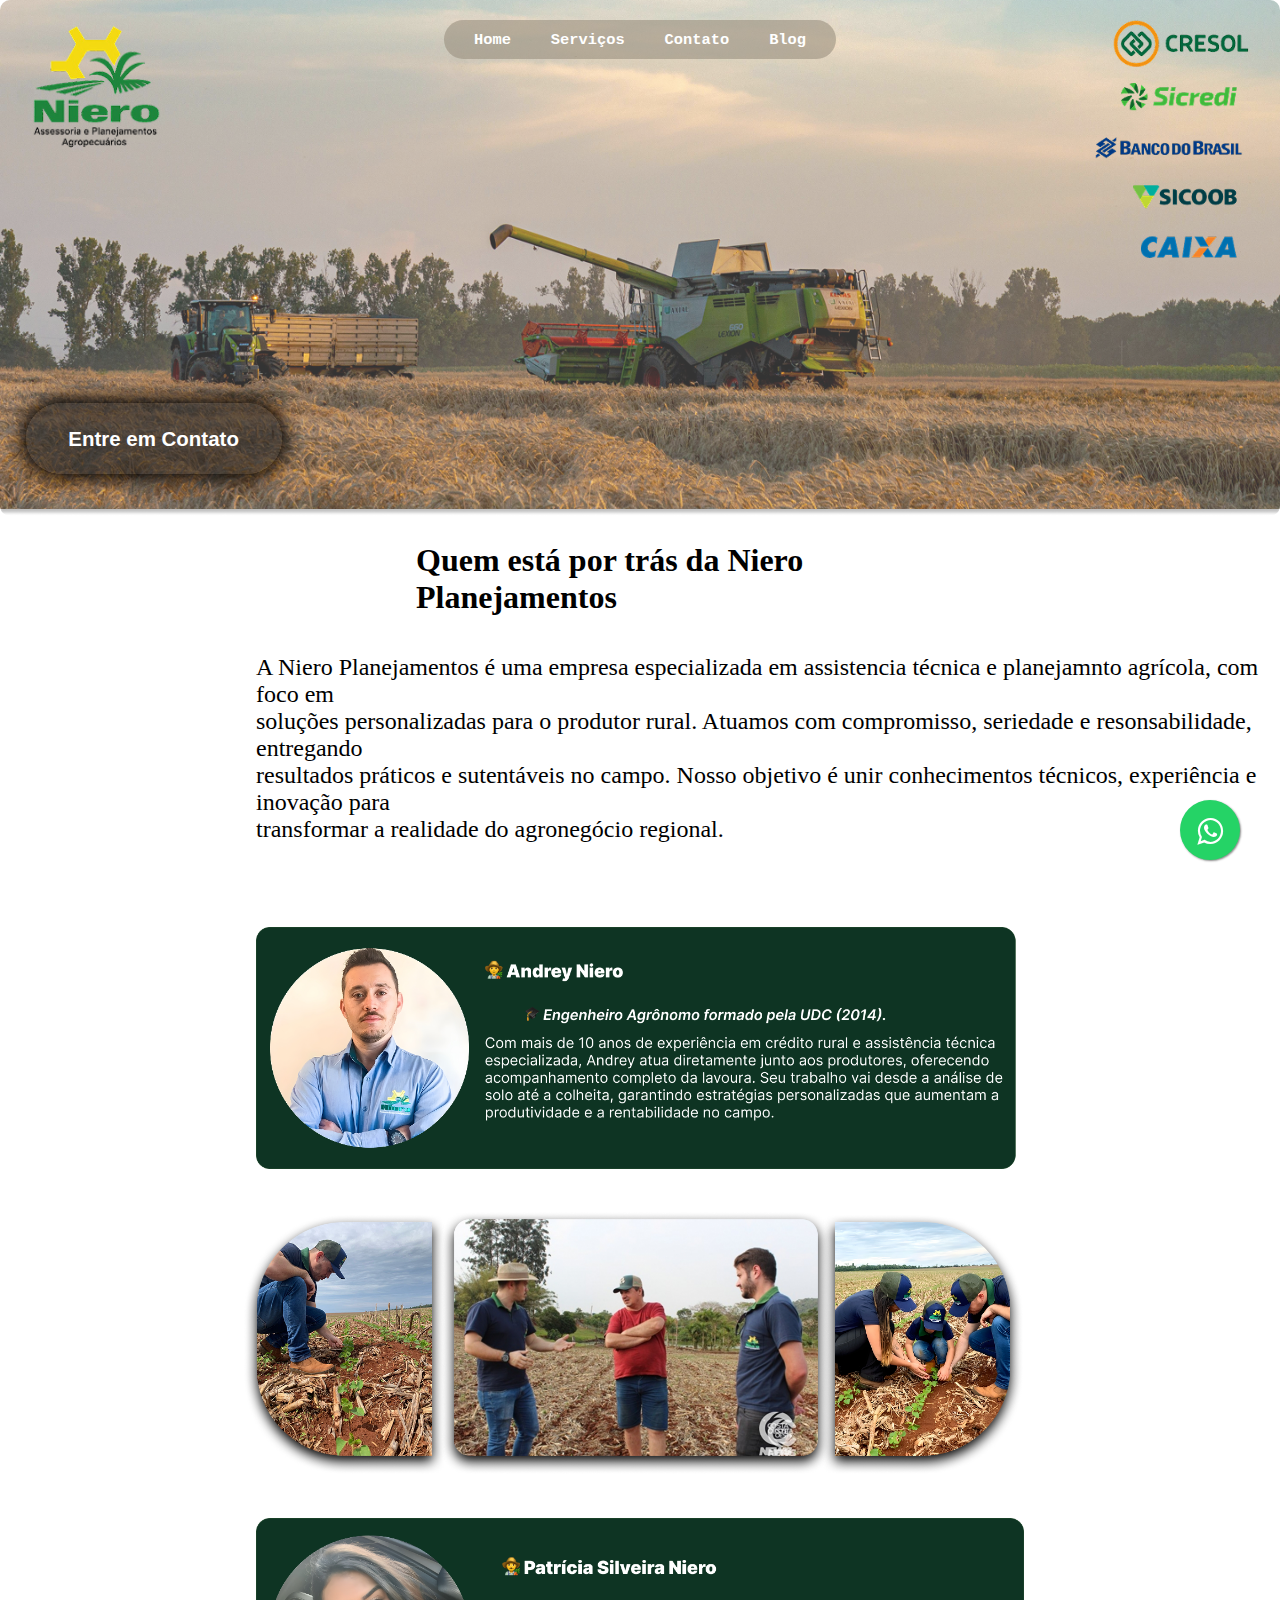
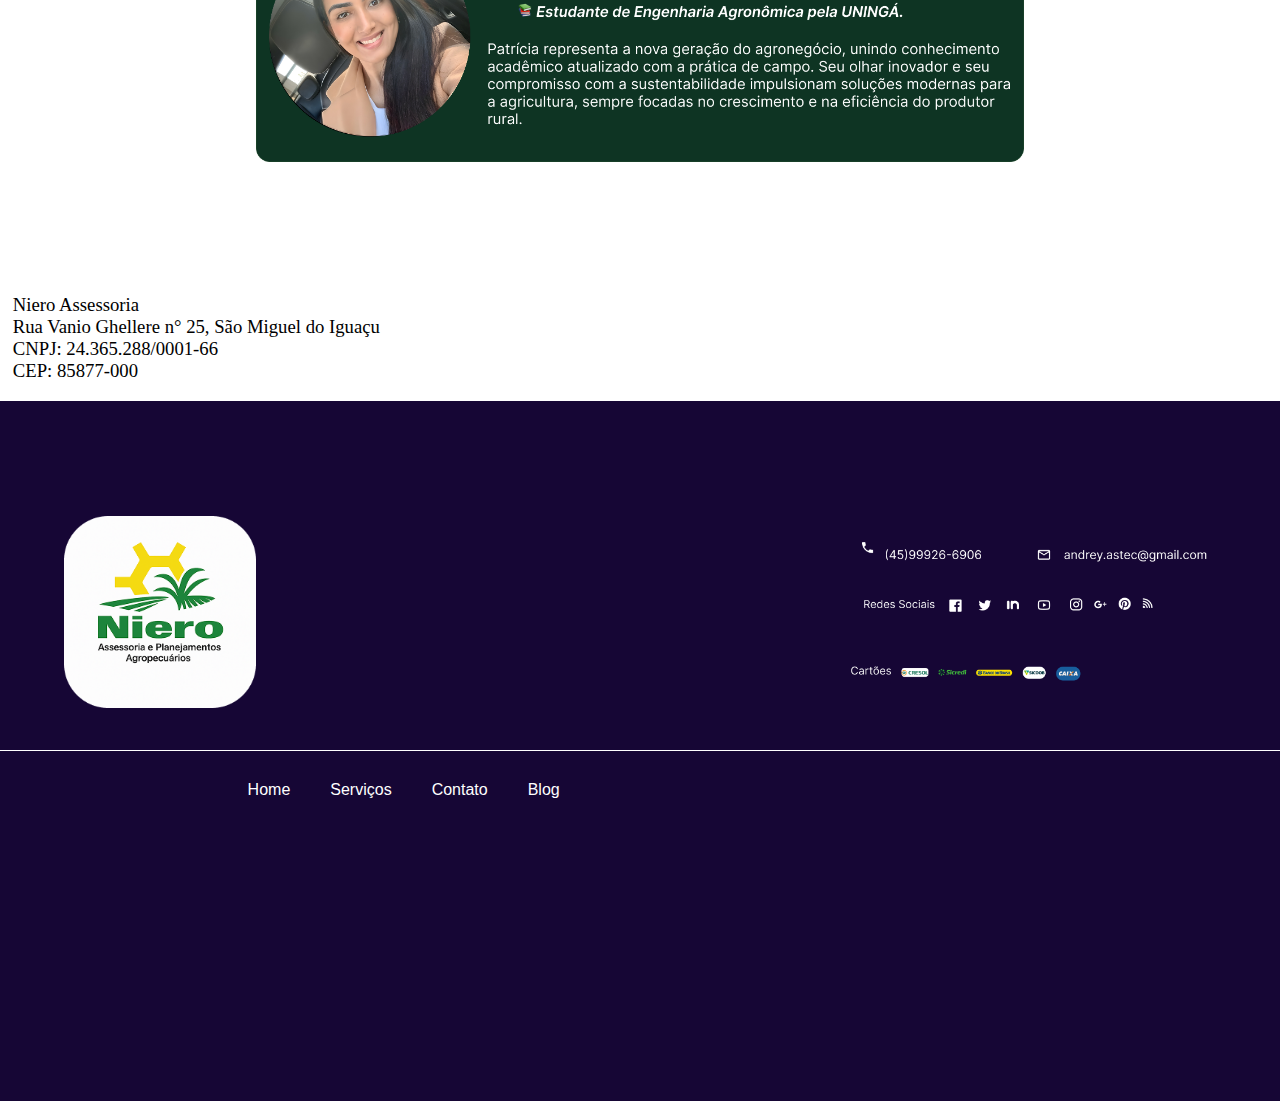
<file: NIERO ASSESSORIA/_niero-html/blog.html>
<!DOCTYPE html>
<html lang="en">
<head>
    <meta charset="UTF-8">
    <meta name="viewport" content="width=device-width, initial-scale=1.0">
    <title>Niero Assessoria - Blog</title>
    <link rel="stylesheet" href="style.css">
    <link rel="stylesheet" href="https://cdnjs.cloudflare.com/ajax/libs/font-awesome/4.5.0/css/font-awesome.min.css">
</head>

<body>

    <a class="btn-whatsapp" href="https://wa.me/5545999266906" target="_blank">
      <i class="fa fa-whatsapp"></i>
    </a>

    <header>
        <img id="imagemTopo" src="ImagemPrincipalTopo.png" alt="Imagem do Topo Paisagem">      
        <img id="nieroLogo" src="NieroLogo.png" alt="Logo da Niero Assessoria">
        <img id="marcasHome" src="marcasHome.png" alt="Cresol, Sicredi, Banco do Brasil, Sicoob e Caixa">

        <button id="contatoButton" onclick="location.href='contato.html'"><h1>Entre em Contato</h1></button>
    </header>

    <nav id="navPrincipal">
        <ul>
            <li><a href="home.html">Home</a></li>
            <li><a href="servicos.html">Serviços</a></li>
            <li><a href="contato.html">Contato</a></li>
            <li><a href="blog.html">Blog</a></li>
        </ul>
    </nav>

    <h1 id="blogTitleCentro"> Quem está por trás da Niero Planejamentos </h1>

    <h2 id="blogText1"> A Niero Planejamentos é uma empresa especializada em assistencia 
        técnica e planejamnto agrícola, com foco em <br> soluções personalizadas 
        para o produtor rural. Atuamos com compromisso, seriedade e 
        resonsabilidade, entregando <br> resultados práticos e sutentáveis no 
        campo. Nosso objetivo é unir conhecimentos técnicos, experiência e 
        inovação para <br> transformar a realidade do agronegócio regional.</h2>

    <img src="AndreyRef.png" alt="Andrey Niero" id="andreyRef">

    <img src="blogImgs.png" alt="imagens do Blog" id="blogImgs">

    <img src="patriciaRef.png" alt="Patricia Niero" id="patriciaRef">

    <h3 id="preRodape"> Niero Assessoria <br>
        Rua Vanio Ghellere n° 25, São Miguel do Iguaçu <br>
        CNPJ: 24.365.288/0001-66 <br>
        CEP: 85877-000
    </h3>

    

    <footer>
        <img id="nieroFooter" src="nieroFooter.png" alt="Logo Niero do Rodapé">
        <img src="rodapeinfo.png" alt="informações do rodapé" id="infoRodape">
        <div id="decRodape2"></div>

        <nav id="navRodape">
            <ul>
                <li><a href="home.html">Home</a></li>
                <li><a href="servicos.html">Serviços</a></li>
                <li><a href="contato.html">Contato</a></li>
                <li><a href="blog.html">Blog</a></li>
            </ul>
        </nav>
    </footer>
    
</body>

</html>
</file>
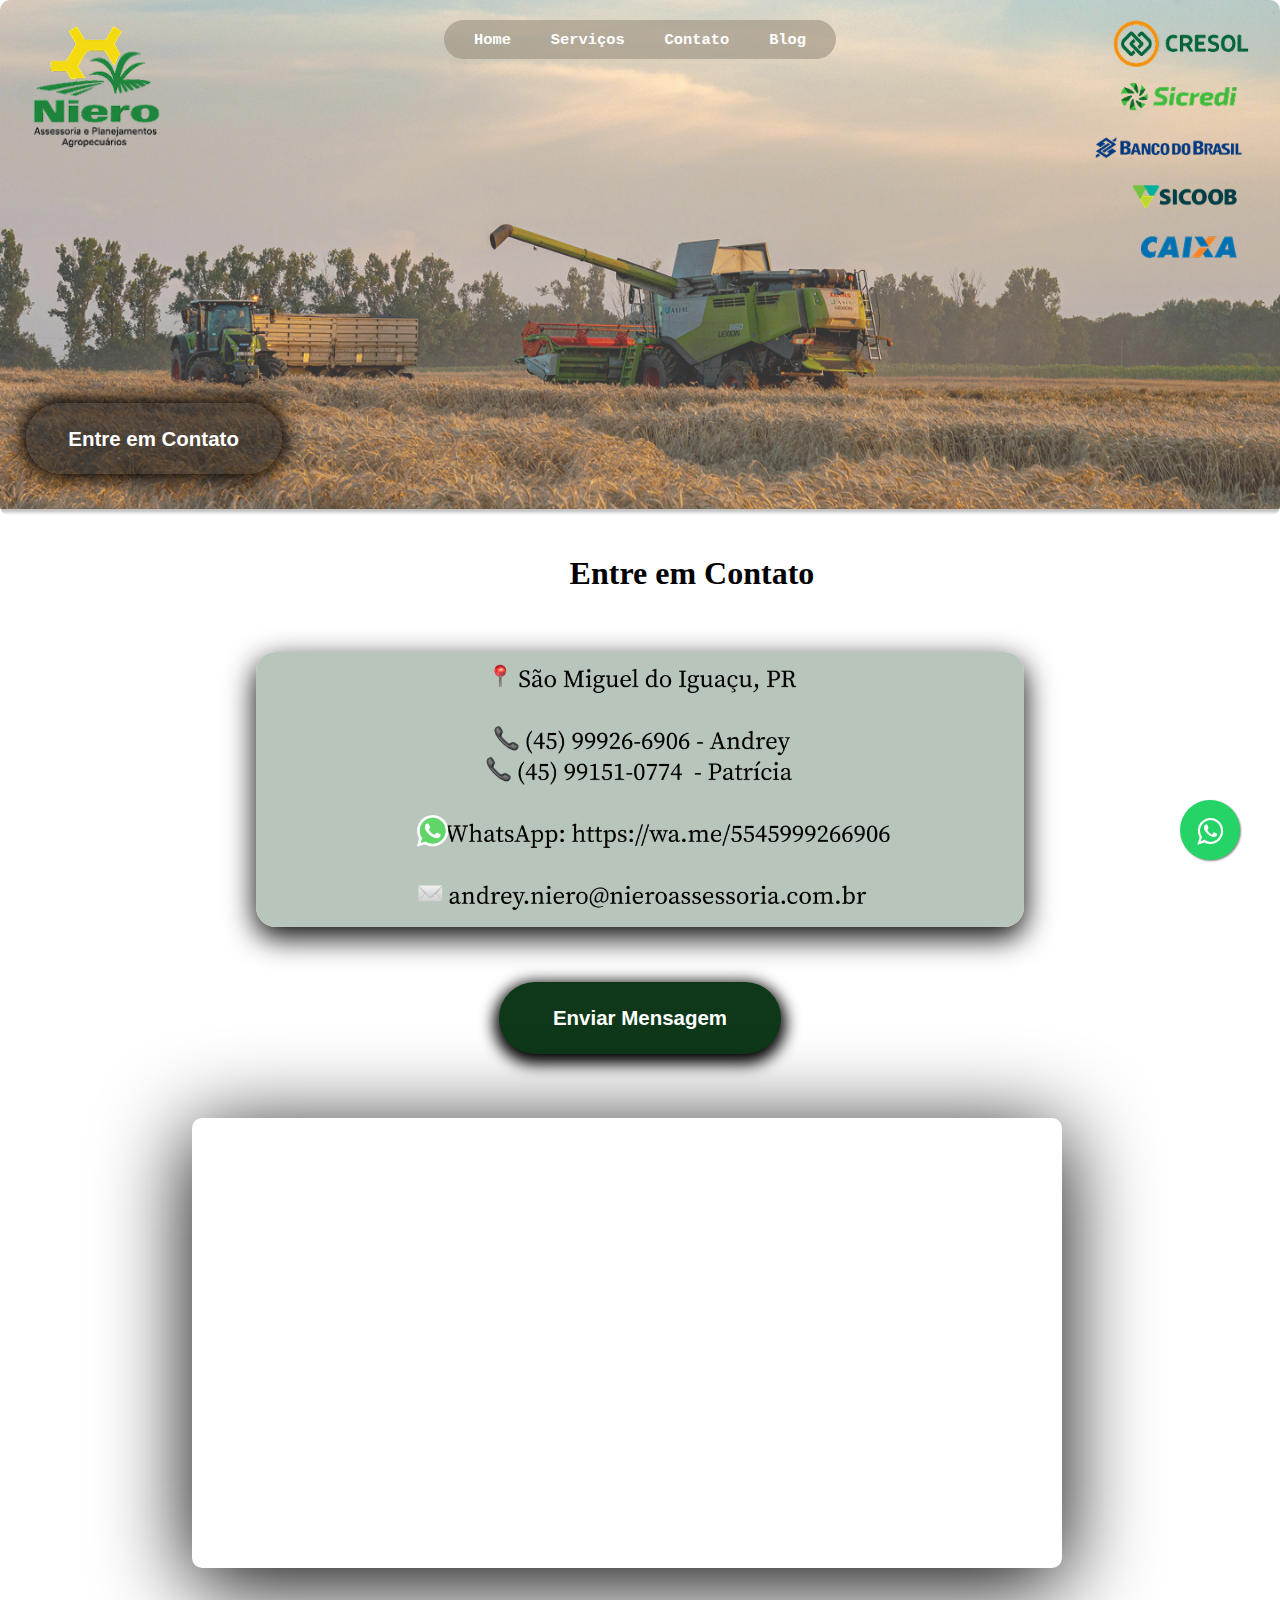
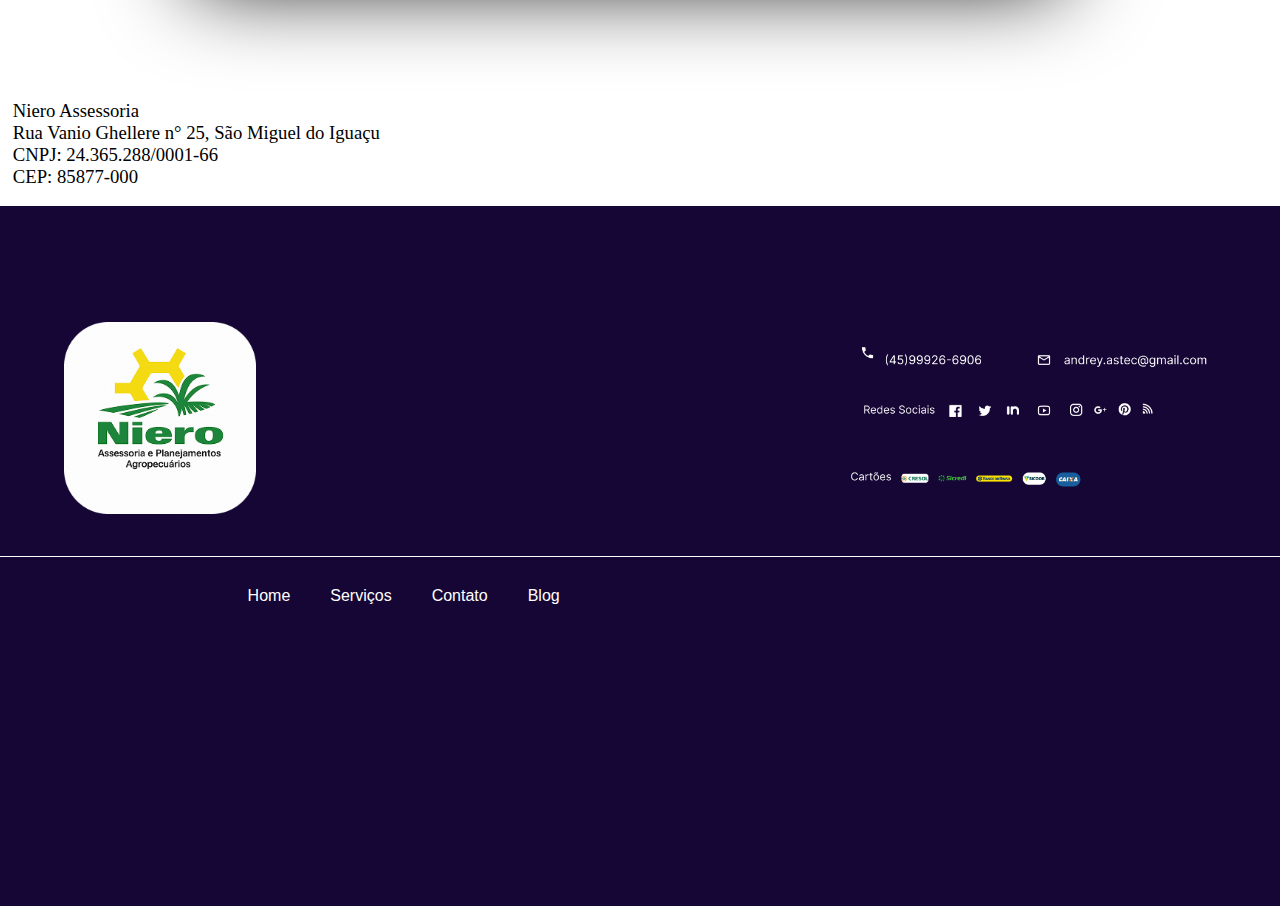
<file: NIERO ASSESSORIA/_niero-html/contato.html>
<!DOCTYPE html>
<html lang="en">
<head>
    <meta charset="UTF-8">
    <meta name="viewport" content="width=device-width, initial-scale=1.0">
    <title>Niero Assessoria - Contato</title>
    <link rel="stylesheet" href="style.css">
    <link rel="stylesheet" href="https://cdnjs.cloudflare.com/ajax/libs/font-awesome/4.5.0/css/font-awesome.min.css">
</head>

<body>

    <a class="btn-whatsapp" href="https://wa.me/5545999266906" target="_blank">
      <i class="fa fa-whatsapp"></i>
    </a>

    <header>
        <img id="imagemTopo" src="ImagemPrincipalTopo.png" alt="Imagem do Topo Paisagem">      
        <img id="nieroLogo" src="NieroLogo.png" alt="Logo da Niero Assessoria">
        <img id="marcasHome" src="marcasHome.png" alt="Cresol, Sicredi, Banco do Brasil, Sicoob e Caixa">

        <button id="contatoButton" onclick="location.href='contato.html'"><h1>Entre em Contato</h1></button>
    </header>

    <nav id="navPrincipal">
        <ul>
            <li><a href="home.html">Home</a></li>
            <li><a href="servicos.html">Serviços</a></li>
            <li><a href="contato.html">Contato</a></li>
            <li><a href="blog.html">Blog</a></li>
        </ul>
    </nav>

    <h1 id="contatoTitleCentro"> Entre em Contato </h1>

    <img src="contatoImg.png" alt="informações de contato" id="contatoImg">

    <button id="entreEmContatoButton" onclick="location.href='https://wa.me/5545999266906'"><h1> Enviar Mensagem </h1></button>

    <div id="mapaNiero">
        <iframe src="https://www.google.com/maps/embed?pb=!1m18!1m12!1m3!1d3605.77577642908!2d-54.24346311274547!3d-25.345304071816674!2m3!1f0!2f0!3f0!3m2!1i1024!2i768!4f13.1!3m3!1m2!1s0x94f6af29ee744349%3A0x6d9b0ea0b86ce0ad!2sNiero%20Assessoria%20e%20Planejamentos%20Agropecu%C3%A1rios!5e0!3m2!1spt-BR!2sbr!4v1750720378041!5m2!1spt-BR!2sbr" width="600" height="450" style="border:0;" allowfullscreen="" loading="lazy" referrerpolicy="no-referrer-when-downgrade"></iframe>
    </div>



    <h3 id="preRodape"> Niero Assessoria <br>
        Rua Vanio Ghellere n° 25, São Miguel do Iguaçu <br>
        CNPJ: 24.365.288/0001-66 <br>
        CEP: 85877-000
    </h3>

    <footer>
        <img id="nieroFooter" src="nieroFooter.png" alt="Logo Niero do Rodapé">
        <img src="rodapeinfo.png" alt="informações do rodapé" id="infoRodape">
        <div id="decRodape2"></div>

        <nav id="navRodape">
            <ul>
                <li><a href="home.html">Home</a></li>
                <li><a href="servicos.html">Serviços</a></li>
                <li><a href="contato.html">Contato</a></li>
                <li><a href="blog.html">Blog</a></li>
            </ul>
        </nav>
    </footer>
    
</body>

</html>
</file>
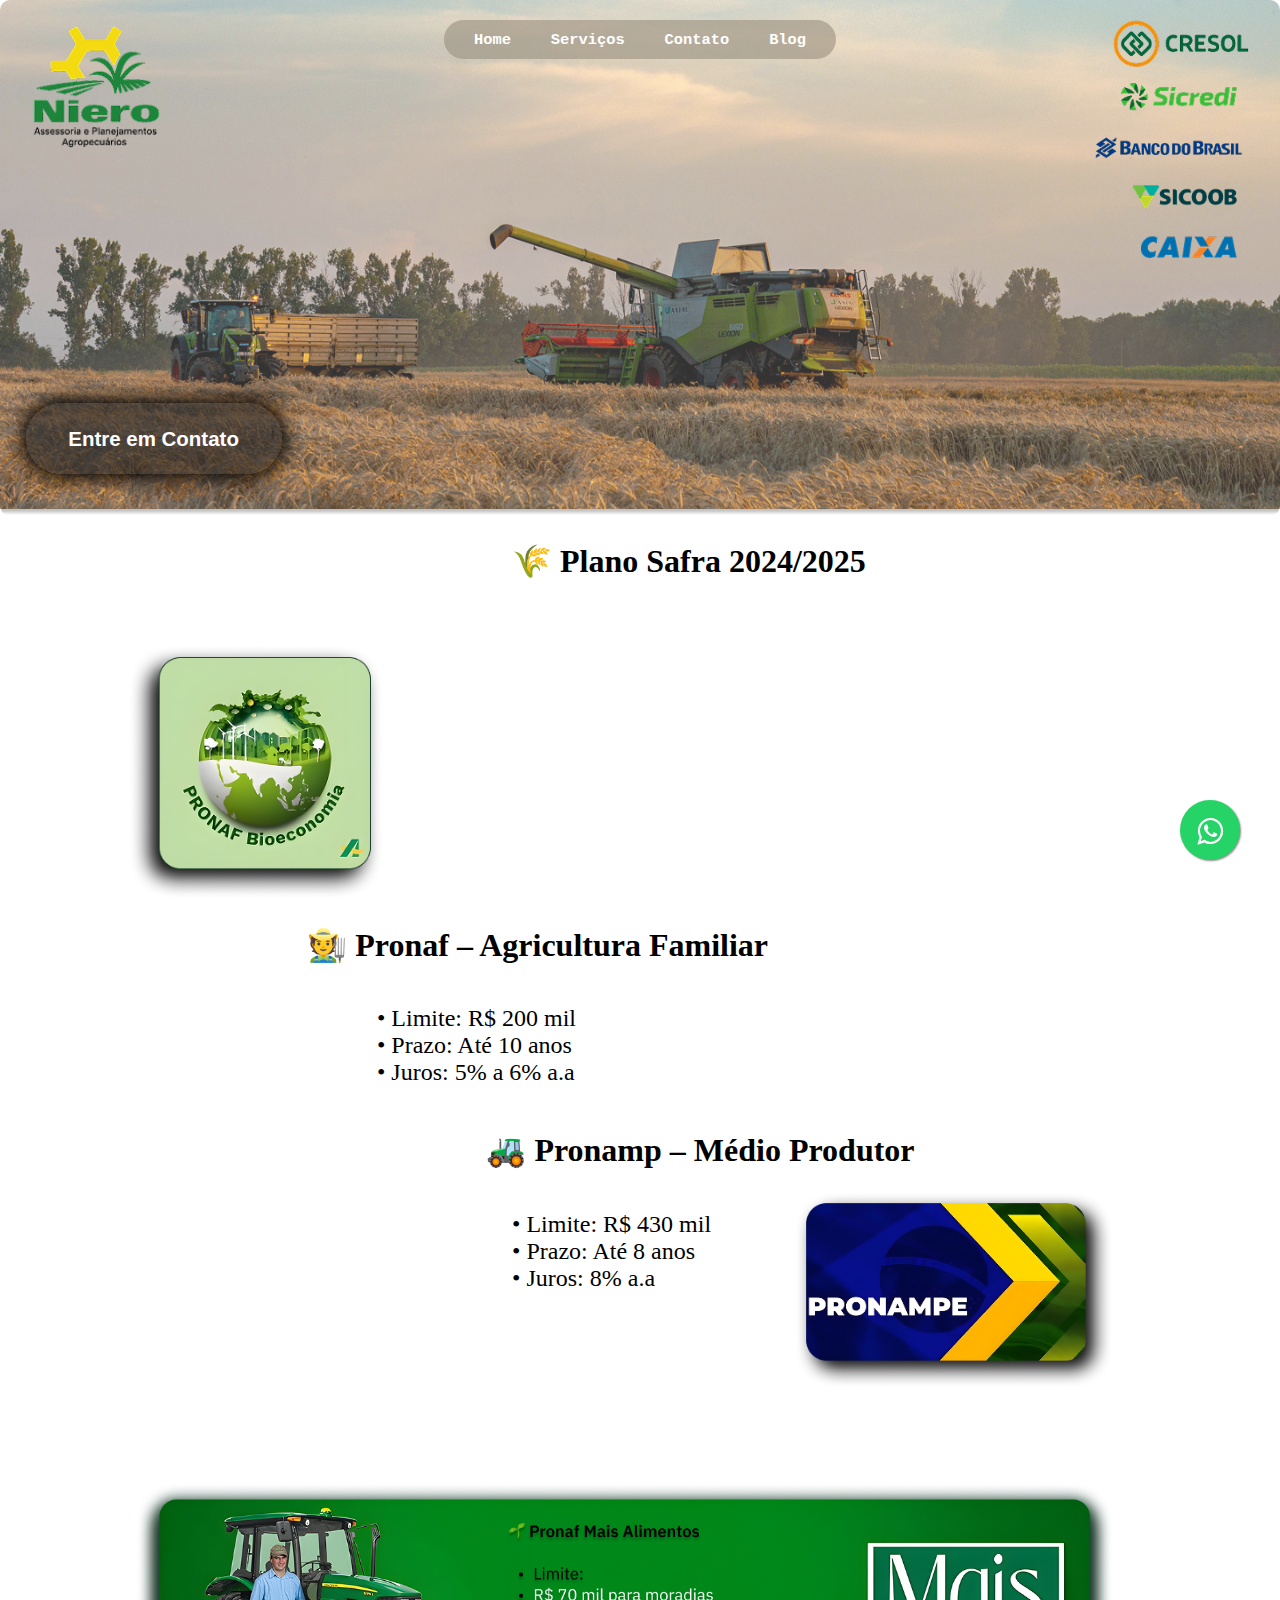
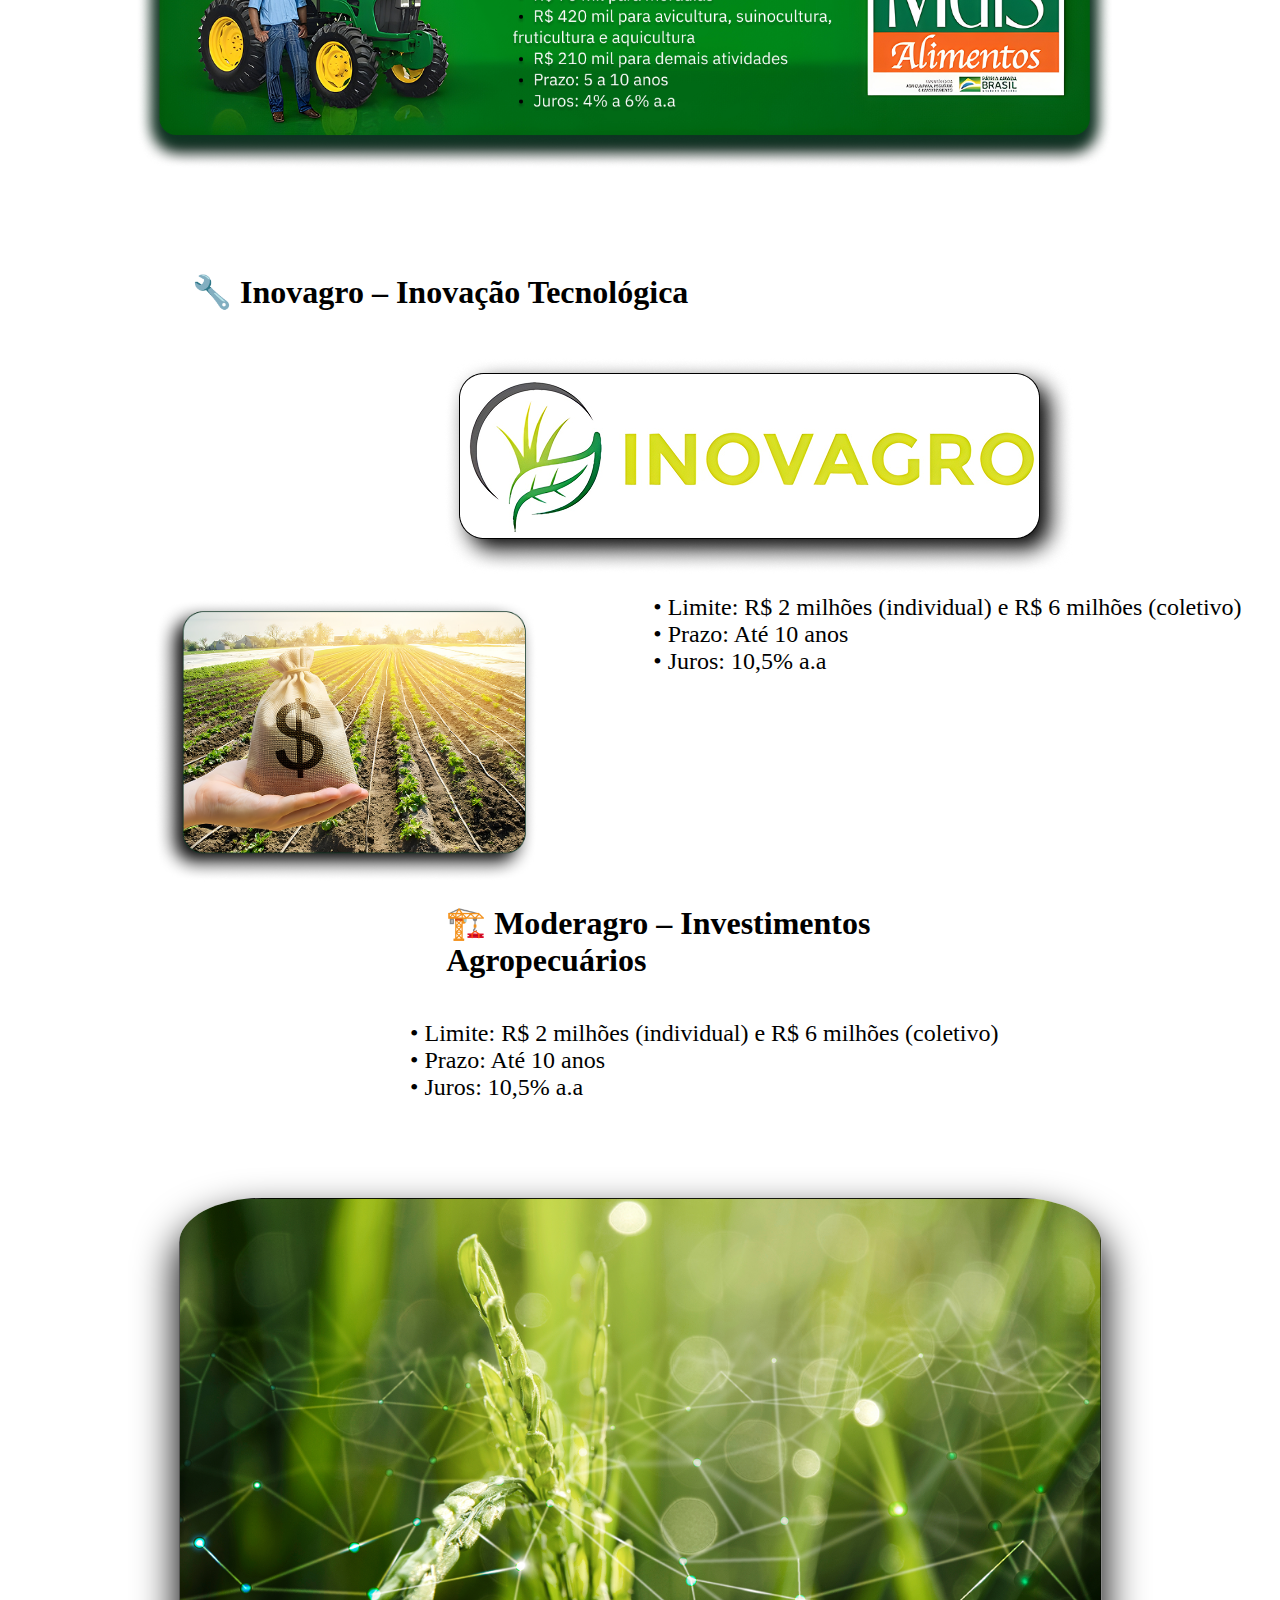
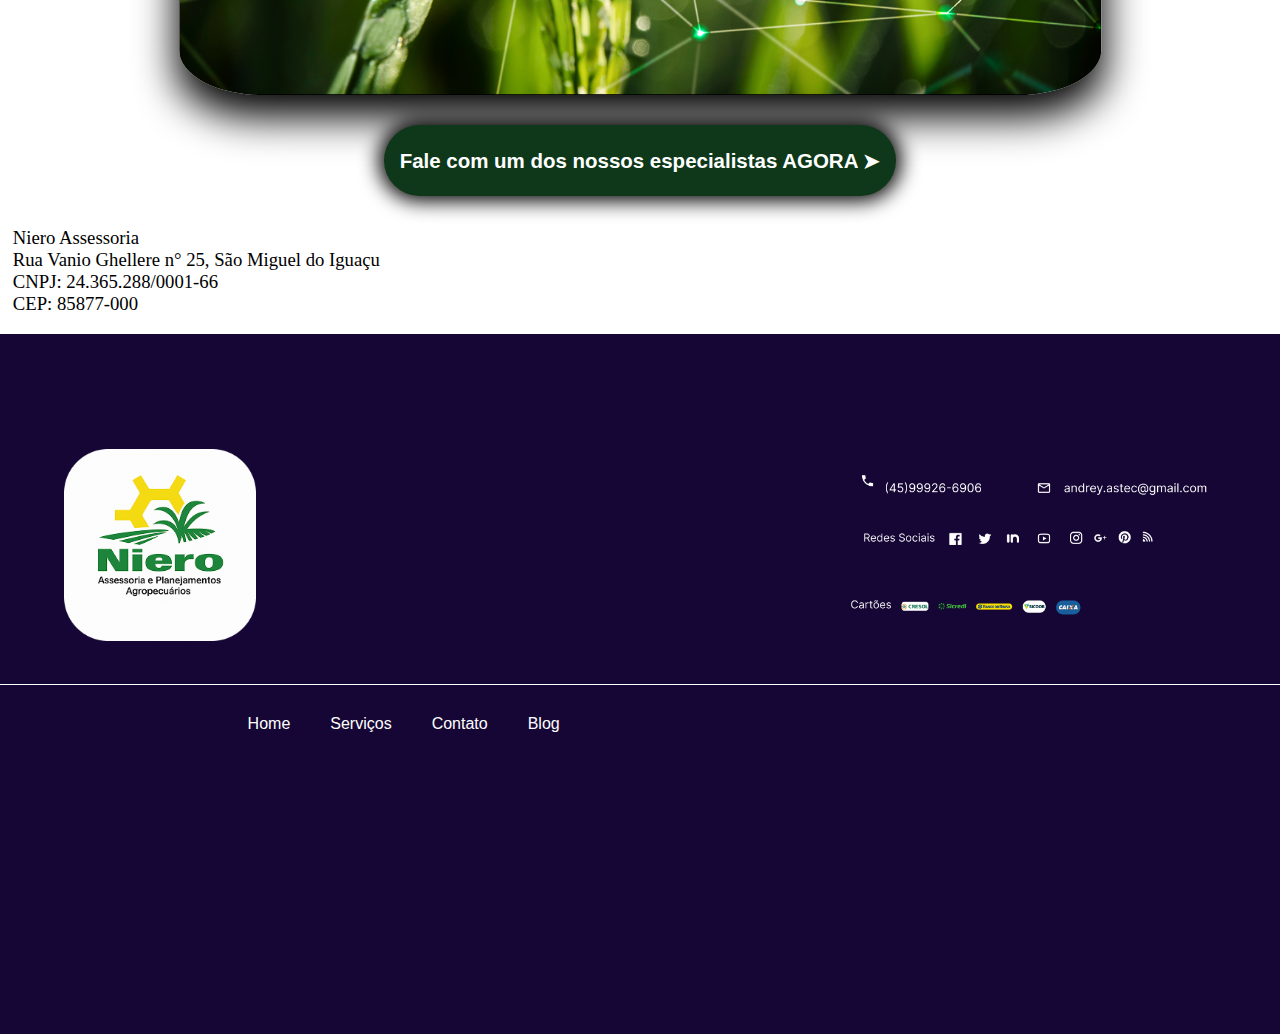
<file: NIERO ASSESSORIA/_niero-html/servicos.html>
<!DOCTYPE html>
<html lang="en">
<head>
    <meta charset="UTF-8">
    <meta name="viewport" content="width=device-width, initial-scale=1.0">
    <title>Niero Assessoria - Serviços</title>
    <link rel="stylesheet" href="style.css">
    <link rel="stylesheet" href="https://cdnjs.cloudflare.com/ajax/libs/font-awesome/4.5.0/css/font-awesome.min.css">
</head>

<body>

    <a class="btn-whatsapp" href="https://wa.me/5545999266906" target="_blank">
      <i class="fa fa-whatsapp"></i>
    </a>

    <header>
        <img id="imagemTopo" src="ImagemPrincipalTopo.png" alt="Imagem do Topo Paisagem">      
        <img id="nieroLogo" src="NieroLogo.png" alt="Logo da Niero Assessoria">
        <img id="marcasHome" src="marcasHome.png" alt="Cresol, Sicredi, Banco do Brasil, Sicoob e Caixa">

        <button id="contatoButton" onclick="location.href='contato.html'"><h1>Entre em Contato</h1></button>
    </header>

    <nav id="navPrincipal">
        <ul>
            <li><a href="home.html">Home</a></li>
            <li><a href="servicos.html">Serviços</a></li>
            <li><a href="contato.html">Contato</a></li>
            <li><a href="blog.html">Blog</a></li>
        </ul>
    </nav>

    <h1 id="servicosTitleCentro"> 🌾 Plano Safra 2024/2025 </h1>

    <div id="servicosDiv1"> 
        <img src="BlocoServicos1.png" alt="Imagem pronaf" id="servicosImg1">
        <h1 id="servicosTitle1"> 🧑‍🌾 Pronaf – Agricultura Familiar </h1>
        <h2 id="servicosText1"> • Limite: R$ 200 mil <br>
            • Prazo: Até 10 anos <br>
            • Juros: 5% a 6% a.a <br> </h2>
    </div>

    <div id="servicosDiv2">

        <h1 id="servicosTitle2"> 🚜 Pronamp – Médio Produtor </h1>
        <img src="BlocoServicos2.png" alt="Imagem Pronamp" id="servicosImg2">
        
        <h2 id="servicosText2">  • Limite: R$ 430 mil <br>
           • Prazo: Até 8 anos <br>
           • Juros: 8% a.a <br>
        </h2>
    </div>

    <img src="BlocoServicos3.png" alt="Imagem Servicos Pronaf" id="servicosImg3">

    <div id="servicosDiv3">

        <h1 id="servicosTitle3">
            🔧 Inovagro – Inovação Tecnológica    
        </h1>

        <img src="BlocoServicos4.png" alt="Inovagro" id="servicosImg4">

        <h2 id="servicosText3"> • Limite: R$ 2 milhões (individual) e R$ 6 milhões (coletivo) <br>
            • Prazo: Até 10 anos <br>
            • Juros: 10,5% a.a </h2>
    </div>

    <div id="servicosDiv4">

        <img src="BlocoServicos5.png" alt="moderagro" id="servicosImg5">
        <h1 id="servicosTitle4"> 🏗️ Moderagro – Investimentos <br> Agropecuários </h1>

        <h2 id="servicosText4"> • Limite: R$ 2 milhões (individual) e R$ 6 milhões (coletivo)
             <br> • Prazo: Até 10 anos
             <br> • Juros: 10,5% a.a </h2>
    </div>

    <img src="BlocoServicos6.png" alt="imagem Natureza" id="servicosImg6">
    <button id="servicoButton" onclick="location.href='contato.html'"><h1> Fale com um dos nossos especialistas AGORA ➤ </h1></button>

    <h3 id="preRodape"> Niero Assessoria <br>
        Rua Vanio Ghellere n° 25, São Miguel do Iguaçu <br>
        CNPJ: 24.365.288/0001-66 <br>
        CEP: 85877-000
    </h3>  

    <footer>
        <img id="nieroFooter" src="nieroFooter.png" alt="Logo Niero do Rodapé">
        <img src="rodapeinfo.png" alt="informações do rodapé" id="infoRodape">
        <div id="decRodape2"></div>

        <nav id="navRodape">
            <ul>
                <li><a href="home.html">Home</a></li>
                <li><a href="servicos.html">Serviços</a></li>
                <li><a href="contato.html">Contato</a></li>
                <li><a href="blog.html">Blog</a></li>
            </ul>
        </nav>
    </footer>
    
</body>

</html>
</file>
<file: NIERO ASSESSORIA/_niero-html/style.css>
header {
    position: relative;
    width: 100%;
}

body {
    margin: 0;
    padding: 0;
}

.btn-whatsapp {
    position: fixed;
    width: 60px;
    height: 60px;
    bottom: 40px;
    right: 40px;
    background-color: #25d366;
    color: #fff;
    border-radius: 50px;
    text-align: center;
    font-size: 30px;
    box-shadow: 1px 1px 2px #888;
    z-index: 1000;
}

.fa-whatsapp {
    margin-top: 16px;
}



#contatoButton {
    position: absolute;
    top: 78%;
    margin-left: 2%;
    border-radius: 40px;
    padding: 10px;
    width: 20%;
    background-color: rgba(32, 32, 31, 0.6);
    color: white;
    font-family: Arial, Helvetica, sans-serif;
    font-weight: bold;
    font-size: 0.8vw;
    cursor: pointer;
    box-shadow: black 0px 0px 20px 5px;
    transition-duration: 0.5s;
    border: none;
    text-decoration: none;
}

#homeDiv1 {
    position: relative;
    margin-top: 2%;
    margin-left: 15%;
    margin-right: 5%;
    margin-bottom: 3%;
}

#homeTitle1 {
    float: left;
}

#homeText1 {
    font-weight: 100;
}

#homeImg1 {
    width: 40%;
    margin-right: 13%;
    float: right;
}

#homeDiv2 {
    position: relative;
    margin-top: 10%;
    margin-left: 15%;
}

#homeImg2 {
    width: 30%;
    float: left; ;
}

#homeTitle2 {
    float: right;
    margin-right: 49%;
}

#homeText2 {
    font-weight: 100;
    margin-right: 30%;
    float: right;
}

#paisagemHome {
    width: 60%;
    margin-top: 8%;
    margin-left: 20%;
    border-radius: 2%;
    box-shadow: black 0px 20px 40px 2px;
}

#ilustracoesHome {
    width: 50%;
    margin-left: 25%;
    margin-top: 10%;
}

#contatoButton:hover {
    background-color: rgb(0, 0, 0);
}


#imagemTopo {
    width: 100%;
    height: auto;
    display: block;
    border-radius: 10px;
}

#nieroLogo {
    position: absolute;
    top: 0;
    width: 15%;
}

#marcasHome {
    position: absolute;
    top: 0;
    right: 0;
    margin-right: 25px;
    width: 13%;
}

#navPrincipal {
    position: absolute;
    top: 0;
    left: 50%; 
    transform: translateX(-50%); 
    background-color: rgba(153, 143, 127, 0.6);
    padding: 10px 20px;
    border-radius: 50px;
    margin-top: 20px;
    font-size: 1.2vw;
}

#navPrincipal li {
    display: inline;
}

#navPrincipal ul {
    list-style: none;
    margin: 0;
    padding: 0;
    display: flex;
    gap: 20px;
}

#navPrincipal a {
    color: #fff;
    text-decoration: none;
    font-weight: bold;
    font-family: 'Courier New', Courier, monospace;
    padding: 10px;
    border-radius: 50px;
    transition-duration: 0.5s;
}

#navPrincipal a:hover {
    background-color: rgb(126, 123, 114);
}

#servicosTitleCentro {
    margin-left: 60%;
    transform: translateX(-50%);
    margin-top: 2%;
}

#servicosDiv1 {
    margin-top: 5%;
}

#servicosDiv2 {
    margin-top: 26%;
}

#servicosImg1 {
    float: left;
    margin-left: 10%; 
    width: 20%;
}

#servicosTitle1 {
    float: right;
    margin-right: 40%;
    margin-top: 2%;
}

#servicosText1 {
    float: right;
    margin-right: 55%;
    font-weight: 100;
}

#servicosTitle2 {
    float: left;
    margin-left: 38%;
    margin-top: 2%;
}

#servicosImg2 {
    float: right;
    width: 25%;
    margin-right: 13%;
}

#servicosText2 {
    font-weight: 100;
    float: left;
    margin-left: 40%;
}

#servicosImg3 {
    margin-left: 10%;
    margin-top: 7%;
    width: 77%;
}

#servicosDiv3 {
    margin-top: 5%;
}

#servicosTitle3 {
    float: left;
    margin-left: 15%;
}

#servicosImg4 {
    float: right;
    margin-right: 16%;
    margin-top: 2%;
}

#servicosText3 {
    font-weight: 100;
    float: right;
    margin-right: 3%;
}

#servicosDiv4 {
    margin-top: 24%;
}

#servicosImg5 {
    float: left;
    width: 30%;
    margin-left: 12%;
    margin-top: 2%;
    
}

#servicosTitle4 {
    float: right;
    margin-right: 32%;
}

#servicosText4 {
    font-weight: 100;
    float: right;
    margin-right: 22%;
}

#servicosImg6 {
    position: relative;
    margin-top: 6%;
    margin-left: 50%;
    width: 72%;
    transform: translateX(-50%);
    box-shadow: black 0px 20px 40px 2px;
    border-radius: 9%;
    
}

#servicoButton {
    position: absolute;
    margin-left: 30%;
    margin-top: 2%;
    border-radius: 40px;
    padding: 10px;
    width: 40%;
    background-color: rgb(14, 56, 25);
    color: white;
    font-family: Arial, Helvetica, sans-serif;
    font-weight: bold;
    font-size: 0.8vw;
    cursor: pointer;
    box-shadow: black 0px 0px 20px 5px;
    transition-duration: 0.5s;
    border: none;
}

#servicoButton:hover {
    background-color: rgb(45, 119, 51);
}

#contatoTitleCentro {
    margin-top: 3%;
    margin-left: 63%;
    transform: translateX(-50%);
}

#contatoImg {
    position: relative;
    width: 60%;
    margin-left: 20%;
    margin-top: 3%;
    box-shadow: black 0px 10px 30px 0px;
    border-radius: 20px;
}

#entreEmContatoButton {
    margin-top: 4%;
    margin-left: 39%;
    border-radius: 40px;
    padding: 10px;
    width: 22%;
    background-color: rgb(14, 56, 25);
    color: white;
    font-family: Arial, Helvetica, sans-serif;
    font-weight: bold;
    font-size: 0.8vw;
    cursor: pointer;
    box-shadow: black 0px 5px 15px 5px;
    transition-duration: 0.5s;
    border: none;
}

#entreEmContatoButton:hover {
    background-color: rgb(45, 119, 51);
}


#blogTitleCentro {
    margin-left: 55%;
    transform: translateX(-50%);
    margin-top: 2%;
}

#blogText1 {
    margin-top: 3%;
    font-weight: 100;
    margin-left: 20%;
}

#andreyRef {
    width: 60%;
    margin-top: 5%;
    margin-left: 20%;
}

#patriciaRef {
    width: 60%;
    margin-top: 3%;
    margin-left: 20%;
}

#blogImgs {
    width: 61%;
    margin-left: 19%;
    margin-top: 3%;
}

#mapaNiero {
    margin-top: 5%;
    margin-left: 15%;
}

iframe {
    width: 80%;
    box-shadow: black 0px 15px 90px 0px;
    border-radius: 10px;
}

#preRodape {
    font-weight: 100;
    margin-left: 1%;
    margin-top: 10%;
}



footer {
    margin-top: 1%;
    background-color: #160635;
    width: 100%;
    height: 700px;
}

#nieroFooter {
    width: 15%;
    margin-top: 9%;
    margin-left: 5%;
    margin-bottom: 3%;
    bottom: -34%;
}

#infoRodape {
    width: 30%;
    margin-left: 45%;
    margin-bottom: 4%;
}

#decRodape2 {
    
    height: 1px;
    width: 100%;
    background-color: white;
}

#navRodape {
    
    margin-left: 17%;  
    padding: 10px 20px;
    border-radius: 50px;
    margin-top: 20px;
}

#navRodape li {
    display: inline;
}

#navRodape ul {
    list-style: none;
    margin: 0;
    padding: 0;
    display: flex;
    gap: 20px;
}

#navRodape a {
    color: #fff;
    text-decoration: none;
    font-weight: bold;
    font-family: 'Courier New', Courier, monospace;
    padding: 10px;
    border-radius: 50px;
    transition-duration: 0.5s;
    font-weight: 100;
    font-family: Arial, Helvetica, sans-serif;
}

#navRodape a:hover {
    background-color: rgb(31, 31, 156);
}
</file>
